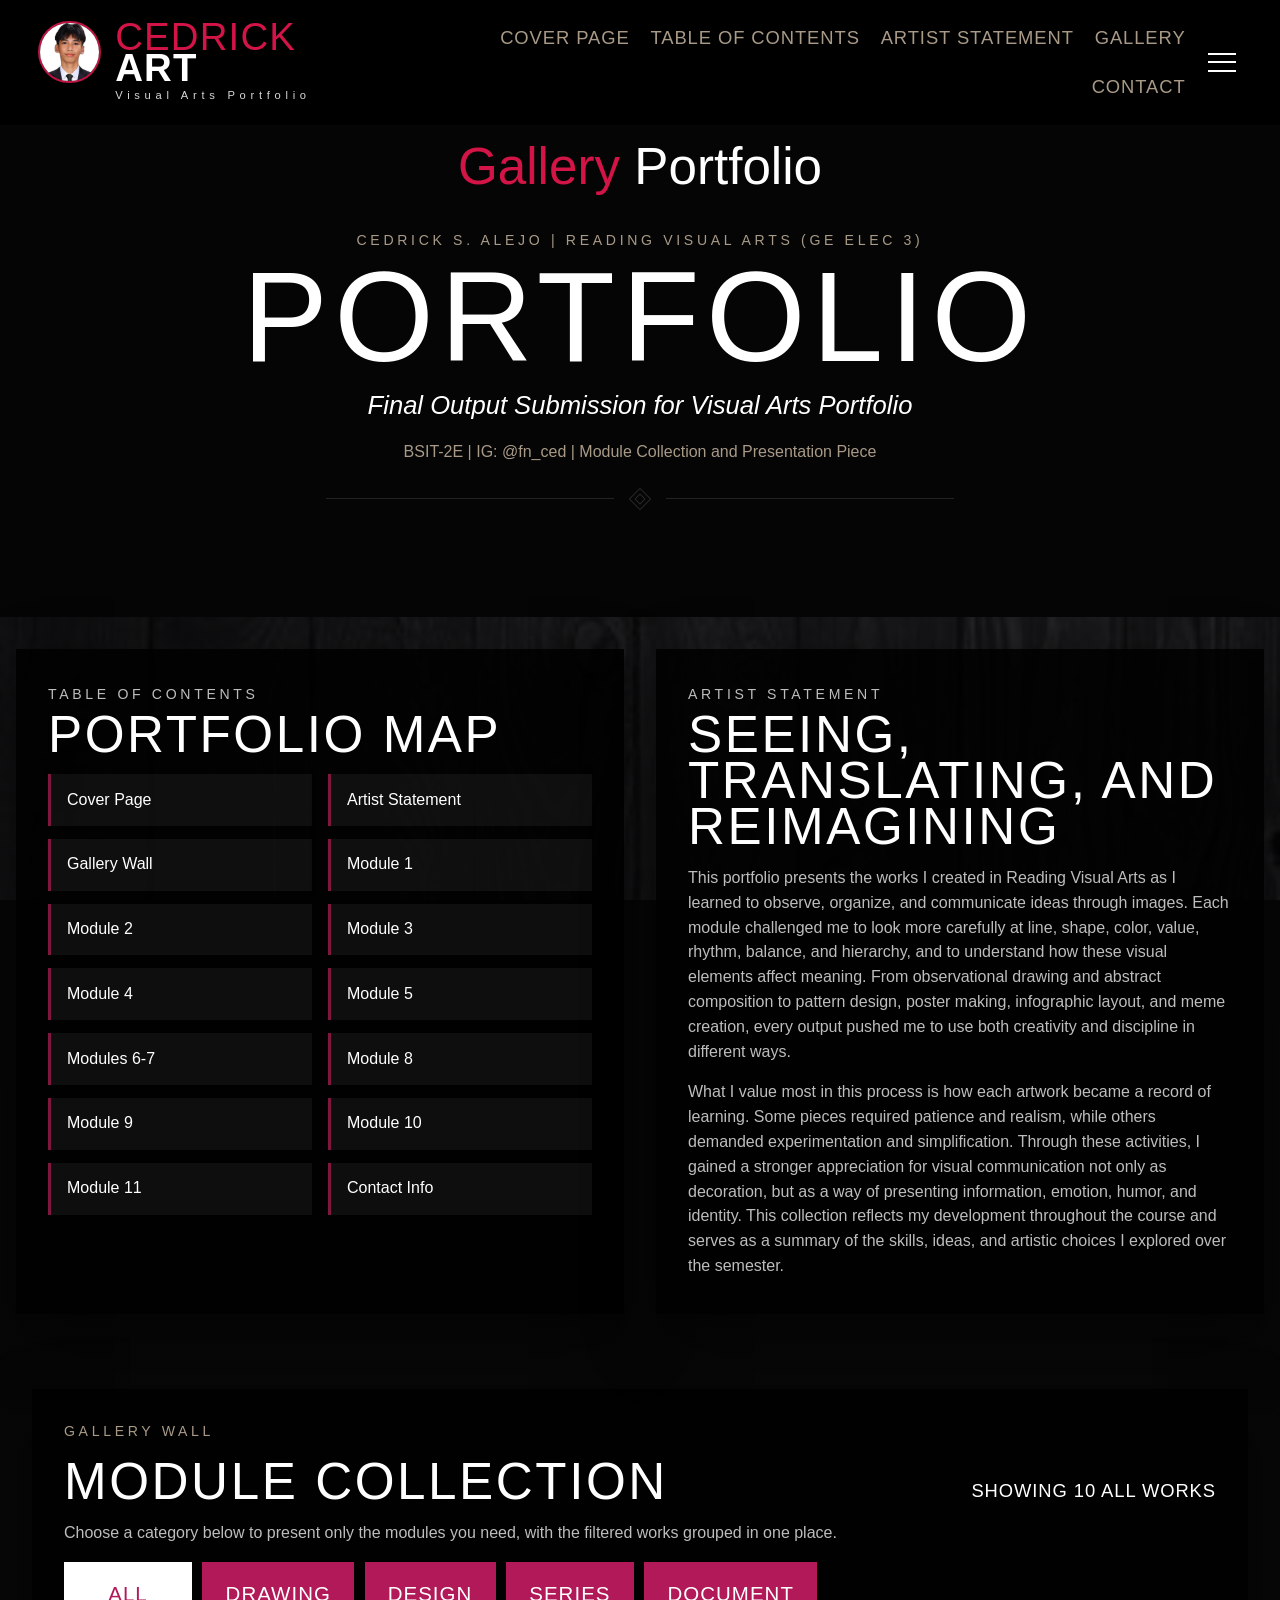
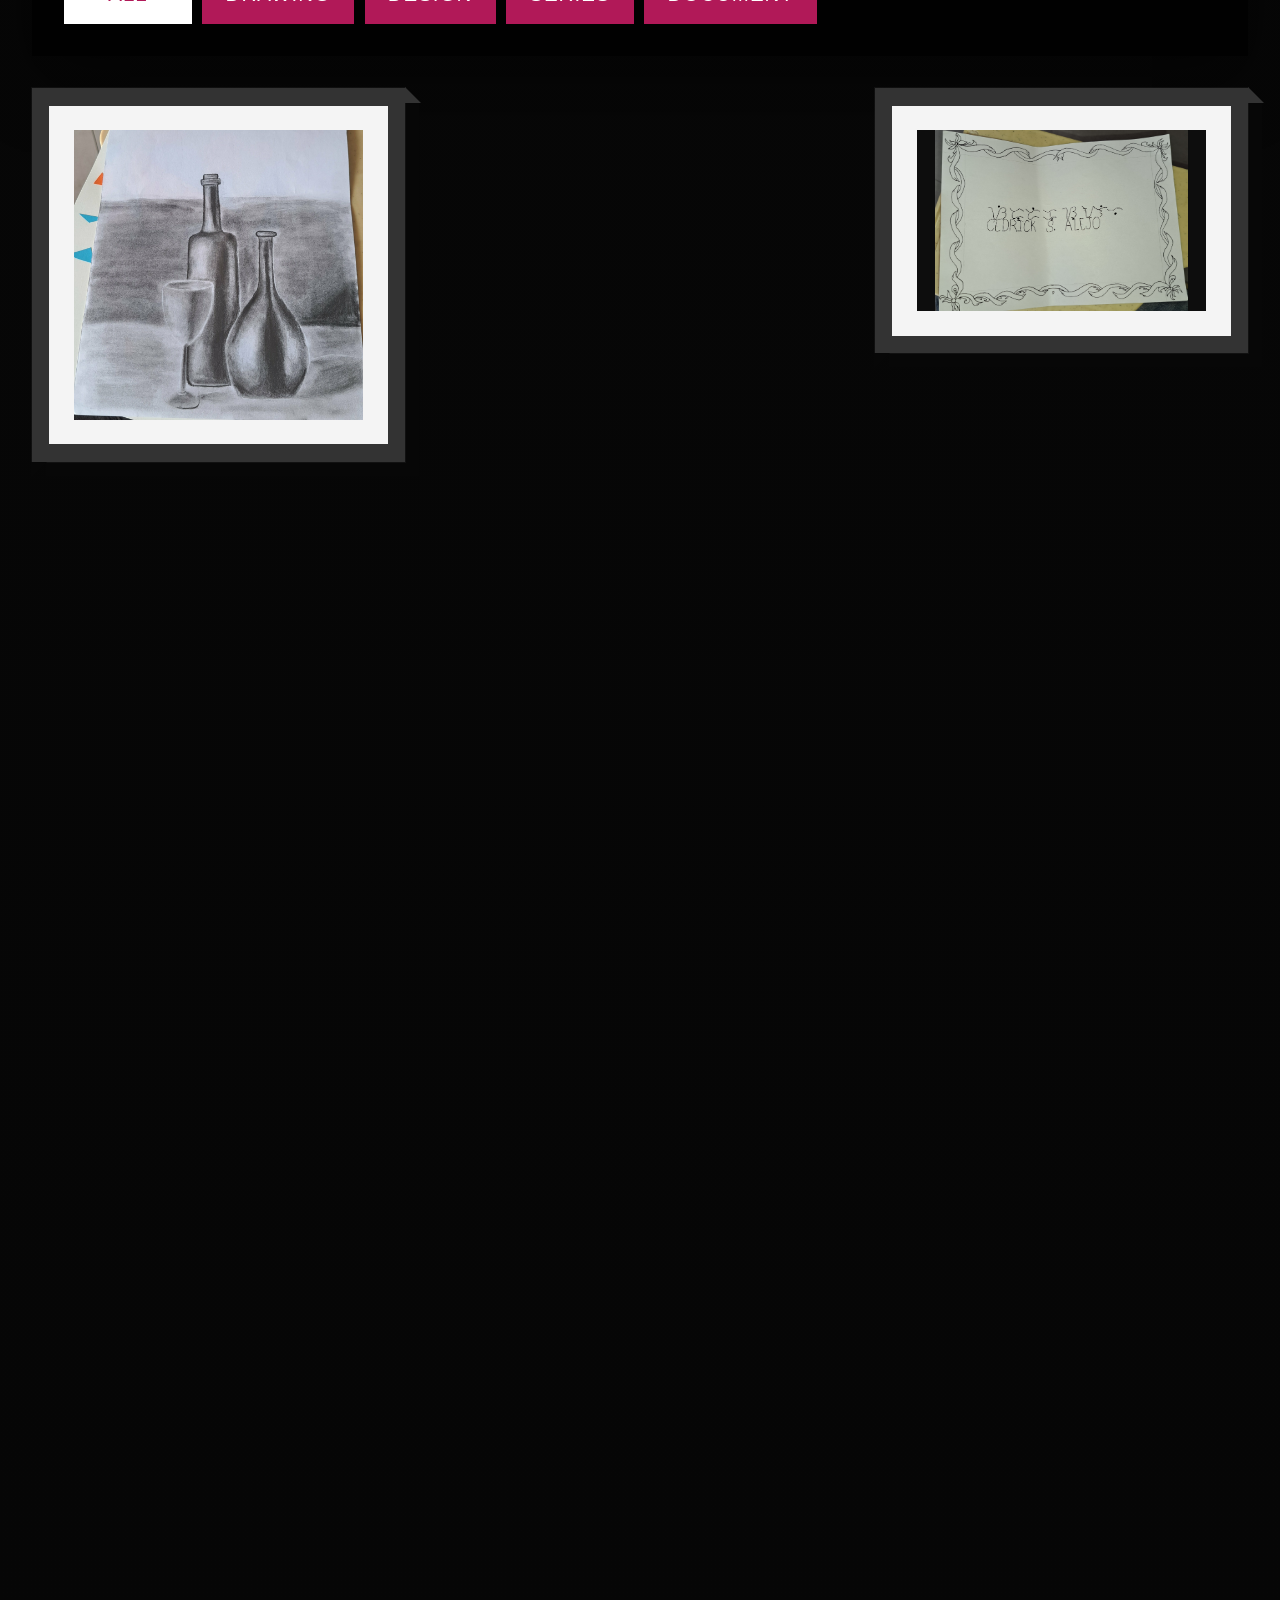
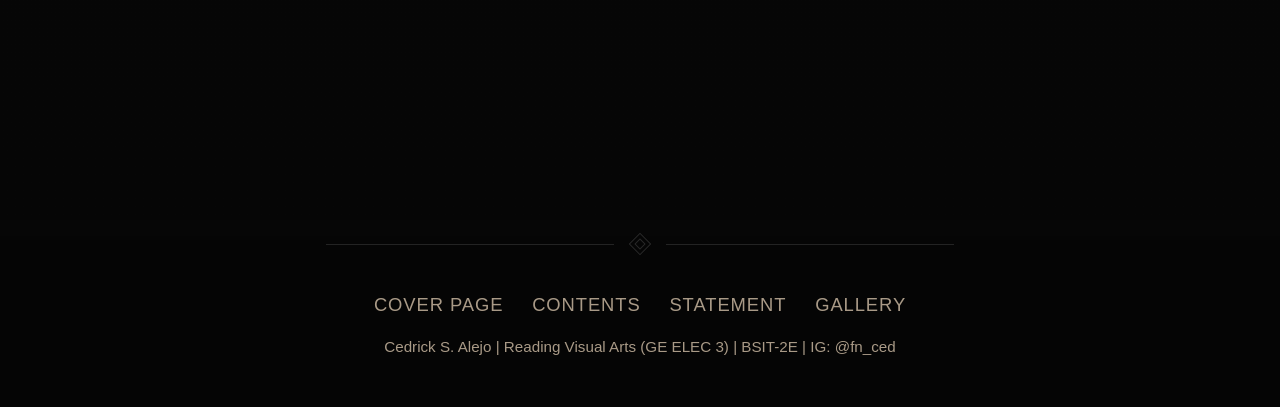
<file: index.html>
<!DOCTYPE html>
<html lang="en">
<head>
  <meta charset="UTF-8">
  <meta name="viewport" content="width=device-width, initial-scale=1.0">
  <meta name="description" content="Visual Arts Portfolio by Cedrick S. Alejo for Reading Visual Arts (GE ELEC 3).">
  <meta name="theme-color" content="#050505">
  <title>Cedrick S. Alejo | Visual Arts Portfolio</title>
  <script>
    document.documentElement.classList.add("js");
  </script>
  <link rel="stylesheet" href="styles.css">
</head>
<body>
  <header class="site-header">
    <a class="brand" href="#cover" aria-label="Go to portfolio cover">
      <img class="brand-mark" src="pfp.png" alt="">
      <span class="brand-text">
        <strong><span>Cedrick</span> ART</strong>
        <small>Visual Arts Portfolio</small>
      </span>
    </a>

    <div class="header-tools">
      <nav class="top-nav" aria-label="Portfolio navigation">
        <a href="#cover">Cover Page</a>
        <a href="#contents">Table of Contents</a>
        <a href="#statement">Artist Statement</a>
        <a href="#gallery">Gallery</a>
        <a href="#contact">Contact</a>
      </nav>

      <button class="menu-toggle" type="button" aria-expanded="false" aria-controls="siteMenu" aria-label="Open site menu">
        <span></span>
        <span></span>
        <span></span>
      </button>
    </div>
  </header>

  <aside class="menu-drawer" id="siteMenu" hidden>
    <div class="menu-panel">
      <p class="menu-label">Portfolio Menu</p>
      <h2>Quick Access</h2>

      <nav class="menu-links" aria-label="Expanded navigation">
        <a href="#cover">Cover Page</a>
        <a href="#contents">Table of Contents</a>
        <a href="#statement">Artist Statement</a>
        <a href="#gallery">Gallery Wall</a>
        <a href="#contact">Contact Info</a>
        <a href="artwork.html?art=module-1">Module 1</a>
        <a href="artwork.html?art=module-2">Module 2</a>
        <a href="artwork.html?art=module-3">Module 3</a>
        <a href="artwork.html?art=module-4">Module 4</a>
        <a href="artwork.html?art=module-5">Module 5</a>
        <a href="artwork.html?art=module-6-7">Modules 6-7</a>
        <a href="artwork.html?art=module-8">Module 8</a>
        <a href="artwork.html?art=module-9">Module 9</a>
        <a href="artwork.html?art=module-10">Module 10</a>
        <a href="artwork.html?art=module-11">Module 11</a>
      </nav>

      <div class="menu-meta">
        <p><span>Artist</span> Cedrick S. Alejo</p>
        <p><span>Course</span> Reading Visual Arts (GE ELEC 3)</p>
        <p><span>Section</span> BSIT-2E</p>
        <p><span>Contact</span> IG: @fn_ced</p>
      </div>
    </div>
  </aside>

  <main>
    <section class="hero" id="cover">
      <div class="hero-inner">
        <p class="hero-tag"><span>Gallery</span> Portfolio</p>
        <p class="hero-kicker">Cedrick S. Alejo | Reading Visual Arts (GE ELEC 3)</p>
        <h1>PORTFOLIO</h1>
        <p class="hero-subtitle">Final Output Submission for Visual Arts Portfolio</p>
        <p class="hero-meta">BSIT-2E | IG: @fn_ced | Module Collection and Presentation Piece</p>

        <div class="section-divider" aria-hidden="true">
          <span></span>
        </div>
      </div>
    </section>

    <section class="info-section">
      <div class="info-grid">
        <article class="info-panel reveal" id="contents">
          <p class="panel-kicker">Table of Contents</p>
          <h2>Portfolio Map</h2>
          <div class="toc-list">
            <a href="#cover">Cover Page</a>
            <a href="#statement">Artist Statement</a>
            <a href="#gallery">Gallery Wall</a>
            <a href="artwork.html?art=module-1">Module 1</a>
            <a href="artwork.html?art=module-2">Module 2</a>
            <a href="artwork.html?art=module-3">Module 3</a>
            <a href="artwork.html?art=module-4">Module 4</a>
            <a href="artwork.html?art=module-5">Module 5</a>
            <a href="artwork.html?art=module-6-7">Modules 6-7</a>
            <a href="artwork.html?art=module-8">Module 8</a>
            <a href="artwork.html?art=module-9">Module 9</a>
            <a href="artwork.html?art=module-10">Module 10</a>
            <a href="artwork.html?art=module-11">Module 11</a>
            <a href="#contact">Contact Info</a>
          </div>
        </article>

        <article class="info-panel reveal" id="statement">
          <p class="panel-kicker">Artist Statement</p>
          <h2>Seeing, Translating, and Reimagining</h2>
          <p>
            This portfolio presents the works I created in Reading Visual Arts as I learned to observe,
            organize, and communicate ideas through images. Each module challenged me to look more carefully
            at line, shape, color, value, rhythm, balance, and hierarchy, and to understand how these visual
            elements affect meaning. From observational drawing and abstract composition to pattern design,
            poster making, infographic layout, and meme creation, every output pushed me to use both creativity
            and discipline in different ways.
          </p>
          <p>
            What I value most in this process is how each artwork became a record of learning. Some pieces
            required patience and realism, while others demanded experimentation and simplification. Through
            these activities, I gained a stronger appreciation for visual communication not only as decoration,
            but as a way of presenting information, emotion, humor, and identity. This collection reflects my
            development throughout the course and serves as a summary of the skills, ideas, and artistic choices
            I explored over the semester.
          </p>
        </article>
      </div>
    </section>

    <section class="gallery-stage" id="gallery">
      <div class="gallery-heading reveal">
        <p class="panel-kicker">Gallery Wall</p>
        <div class="gallery-heading__top">
          <h2>Module Collection</h2>
          <p class="gallery-status" id="filterStatus" aria-live="polite">Showing all 10 works</p>
        </div>
        <p class="gallery-copy">
          Choose a category below to present only the modules you need, with the filtered works grouped in one place.
        </p>

        <div class="filter-bar" aria-label="Gallery filters">
          <button class="filter-button is-active" type="button" data-filter="all" aria-pressed="true">All</button>
          <button class="filter-button" type="button" data-filter="drawing" aria-pressed="false">Drawing</button>
          <button class="filter-button" type="button" data-filter="design" aria-pressed="false">Design</button>
          <button class="filter-button" type="button" data-filter="series" aria-pressed="false">Series</button>
          <button class="filter-button" type="button" data-filter="document" aria-pressed="false">Document</button>
        </div>
      </div>

      <div class="gallery-masonry">
        <article class="art-card reveal" id="module-2" data-category="drawing">
          <a class="art-frame" href="artwork.html?art=module-2" aria-label="Open Module 2 full artwork page">
            <span class="art-frame__mat">
              <span class="art-window art-window--square">
                <img src="MODULE%202.jpg" alt="Observational drawing of bottles and glassware." loading="lazy">
                <span class="art-overlay">
                  <span class="art-overlay__side">
                    <span class="hover-icon" aria-hidden="true"></span>
                    <span class="art-overlay__count">2</span>
                  </span>
                  <span class="art-overlay__divider" aria-hidden="true"></span>
                  <span class="art-overlay__copy">
                    <strong>Observational Drawing</strong>
                    <small>Still life study</small>
                  </span>
                </span>
              </span>
            </span>
          </a>
        </article>

        <article class="art-card reveal" id="module-1" data-category="design">
          <a class="art-frame" href="artwork.html?art=module-1" aria-label="Open Module 1 full artwork page">
            <span class="art-frame__mat">
              <span class="art-window art-window--square">
                <img src="MODULE%201.jpg" alt="Digital visual world collage artwork." loading="lazy">
                <span class="art-overlay">
                  <span class="art-overlay__side">
                    <span class="hover-icon" aria-hidden="true"></span>
                    <span class="art-overlay__count">1</span>
                  </span>
                  <span class="art-overlay__divider" aria-hidden="true"></span>
                  <span class="art-overlay__copy">
                    <strong>Digital Visual World Collage</strong>
                    <small>Collage study</small>
                  </span>
                </span>
              </span>
            </span>
          </a>
        </article>

        <article class="art-card reveal" id="module-10" data-category="design">
          <a class="art-frame" href="artwork.html?art=module-10" aria-label="Open Module 10 full artwork page">
            <span class="art-frame__mat">
              <span class="art-window art-window--poster">
                <img src="MODULE%2010.png" alt="Infographic explaining how search engines work." loading="lazy">
                <span class="art-overlay">
                  <span class="art-overlay__side">
                    <span class="hover-icon" aria-hidden="true"></span>
                    <span class="art-overlay__count">10</span>
                  </span>
                  <span class="art-overlay__divider" aria-hidden="true"></span>
                  <span class="art-overlay__copy">
                    <strong>Infographic</strong>
                    <small>IT topic presentation</small>
                  </span>
                </span>
              </span>
            </span>
          </a>
        </article>

        <article class="art-card reveal" id="module-4" data-category="series">
          <a class="art-frame" href="artwork.html?art=module-4" aria-label="Open Module 4 full artwork page">
            <span class="art-frame__mat">
              <span class="art-window art-window--portrait">
                <img src="MODULE%204.jpg" alt="Transformation series artwork." loading="lazy">
                <span class="art-overlay">
                  <span class="art-overlay__side">
                    <span class="hover-icon" aria-hidden="true"></span>
                    <span class="art-overlay__count">4</span>
                  </span>
                  <span class="art-overlay__divider" aria-hidden="true"></span>
                  <span class="art-overlay__copy">
                    <strong>Transformation Series</strong>
                    <small>Three versions of one subject</small>
                  </span>
                </span>
              </span>
            </span>
          </a>
        </article>

        <article class="art-card reveal" id="module-3" data-category="drawing">
          <a class="art-frame" href="artwork.html?art=module-3" aria-label="Open Module 3 full artwork page">
            <span class="art-frame__mat">
              <span class="art-window art-window--tall">
                <img src="MODULE%203.jpg" alt="Abstract composition artwork." loading="lazy">
                <span class="art-overlay">
                  <span class="art-overlay__side">
                    <span class="hover-icon" aria-hidden="true"></span>
                    <span class="art-overlay__count">3</span>
                  </span>
                  <span class="art-overlay__divider" aria-hidden="true"></span>
                  <span class="art-overlay__copy">
                    <strong>Abstract Composition</strong>
                    <small>Movement through shape</small>
                  </span>
                </span>
              </span>
            </span>
          </a>
        </article>

        <article class="art-card reveal" id="module-6-7" data-category="drawing">
          <a class="art-frame" href="artwork.html?art=module-6-7" aria-label="Open Modules 6-7 full artwork page">
            <span class="art-frame__mat">
              <span class="art-window art-window--poster">
                <img src="MODULE%206-7.jpg" alt="Drawing or painting artwork of stacked dice." loading="lazy">
                <span class="art-overlay">
                  <span class="art-overlay__side">
                    <span class="hover-icon" aria-hidden="true"></span>
                    <span class="art-overlay__count">6-7</span>
                  </span>
                  <span class="art-overlay__divider" aria-hidden="true"></span>
                  <span class="art-overlay__copy">
                    <strong>Drawing or Painting Artwork</strong>
                    <small>Value and form study</small>
                  </span>
                </span>
              </span>
            </span>
          </a>
        </article>

        <article class="art-card reveal" id="module-5" data-category="design">
          <a class="art-frame" href="artwork.html?art=module-5" aria-label="Open Module 5 full artwork page">
            <span class="art-frame__mat">
              <span class="art-window art-window--wide">
                <img src="MODULE%205.jpg" alt="Filipino-inspired pattern design artwork." loading="lazy">
                <span class="art-overlay">
                  <span class="art-overlay__side">
                    <span class="hover-icon" aria-hidden="true"></span>
                    <span class="art-overlay__count">5</span>
                  </span>
                  <span class="art-overlay__divider" aria-hidden="true"></span>
                  <span class="art-overlay__copy">
                    <strong>Filipino-Inspired Pattern Design</strong>
                    <small>Rhythm and repetition</small>
                  </span>
                </span>
              </span>
            </span>
          </a>
        </article>

        <article class="art-card reveal" id="module-8" data-category="design">
          <a class="art-frame" href="artwork.html?art=module-8" aria-label="Open Module 8 full artwork page">
            <span class="art-frame__mat">
              <span class="art-window art-window--square">
                <img src="MODULE%208.png" alt="Digital poster artwork." loading="lazy">
                <span class="art-overlay">
                  <span class="art-overlay__side">
                    <span class="hover-icon" aria-hidden="true"></span>
                    <span class="art-overlay__count">8</span>
                  </span>
                  <span class="art-overlay__divider" aria-hidden="true"></span>
                  <span class="art-overlay__copy">
                    <strong>Digital Poster</strong>
                    <small>Advocacy poster</small>
                  </span>
                </span>
              </span>
            </span>
          </a>
        </article>

        <article class="art-card reveal" id="module-9" data-category="document">
          <a class="art-frame" href="artwork.html?art=module-9" aria-label="Open Module 9 full artwork page">
            <span class="art-frame__mat">
              <span class="art-window art-window--document">
                <span class="document-preview">
                  <span class="document-preview__tag">PDF</span>
                  <strong>Photo Narrative Series</strong>
                  <small>Open the full document view</small>
                </span>
                <span class="art-overlay">
                  <span class="art-overlay__side">
                    <span class="hover-icon" aria-hidden="true"></span>
                    <span class="art-overlay__count">9</span>
                  </span>
                  <span class="art-overlay__divider" aria-hidden="true"></span>
                  <span class="art-overlay__copy">
                    <strong>Photo Narrative Series</strong>
                    <small>PDF sequence</small>
                  </span>
                </span>
              </span>
            </span>
          </a>
        </article>

        <article class="art-card reveal" id="module-11" data-category="design">
          <a class="art-frame" href="artwork.html?art=module-11" aria-label="Open Module 11 full artwork page">
            <span class="art-frame__mat">
              <span class="art-window art-window--square">
                <img src="MODULE%2011.jpg" alt="Meme series creation artwork." loading="lazy">
                <span class="art-overlay">
                  <span class="art-overlay__side">
                    <span class="hover-icon" aria-hidden="true"></span>
                    <span class="art-overlay__count">11</span>
                  </span>
                  <span class="art-overlay__divider" aria-hidden="true"></span>
                  <span class="art-overlay__copy">
                    <strong>Meme Series Creation</strong>
                    <small>Humor and communication</small>
                  </span>
                </span>
              </span>
            </span>
          </a>
        </article>
      </div>
    </section>

  </main>

  <footer class="site-footer" id="contact">
    <div class="section-divider" aria-hidden="true">
      <span></span>
    </div>

    <nav class="footer-nav" aria-label="Footer links">
      <a href="#cover">Cover Page</a>
      <a href="#contents">Contents</a>
      <a href="#statement">Statement</a>
      <a href="#gallery">Gallery</a>
    </nav>

    <p class="footer-copy">
      Cedrick S. Alejo | Reading Visual Arts (GE ELEC 3) | BSIT-2E | IG: @fn_ced
    </p>
  </footer>

  <script src="script.js"></script>
</body>
</html>
</file>
<file: styles.css>
:root {
  --bg: #050505;
  --bg-soft: #0f0f0f;
  --panel: rgba(0, 0, 0, 0.88);
  --text: #ffffff;
  --muted: #a99a87;
  --muted-soft: rgba(255, 255, 255, 0.74);
  --accent: #b11958;
  --accent-dark: #8f1246;
  --frame: #333333;
  --frame-shadow: #070707;
  --mat: #f4f4f4;
  --window: #0d0d0d;
  --line: rgba(255, 255, 255, 0.1);
  --font-display: "Agency FB", "Arial Narrow", "Franklin Gothic Medium", sans-serif;
  --font-body: "Trebuchet MS", "Segoe UI", Tahoma, sans-serif;
  --shadow-heavy: 0 26px 64px rgba(0, 0, 0, 0.45);
}

*,
*::before,
*::after {
  box-sizing: border-box;
}

html {
  scroll-behavior: smooth;
}

body {
  margin: 0;
  min-height: 100vh;
  color: var(--text);
  font-family: var(--font-body);
  line-height: 1.55;
  overflow-x: hidden;
  background:
    linear-gradient(rgba(5, 5, 5, 0.7), rgba(5, 5, 5, 0.84)),
    url("bg.jpg") center top / cover fixed,
    #0b0b0b;
}

body.menu-open {
  overflow: hidden;
}

body.artwork-page {
  background:
    linear-gradient(rgba(5, 5, 5, 0.84), rgba(5, 5, 5, 0.92)),
    url("bg.jpg") center / cover fixed,
    #050505;
}

img {
  display: block;
  max-width: 100%;
}

a {
  color: inherit;
  text-decoration: none;
}

button {
  font: inherit;
}

[hidden] {
  display: none !important;
}

section[id],
article[id],
footer[id] {
  scroll-margin-top: 6rem;
}

.site-header {
  position: fixed;
  top: 0;
  left: 0;
  z-index: 1200;
  display: flex;
  align-items: center;
  justify-content: space-between;
  gap: 1rem;
  width: 100%;
  padding: 1.3rem 2.75rem 1.3rem 2.4rem;
  background: rgba(0, 0, 0, 0.9);
  backdrop-filter: blur(8px);
}

.brand {
  display: inline-flex;
  align-items: flex-start;
  gap: 0.9rem;
}

.brand-mark {
  width: 3.9rem;
  height: 3.9rem;
  flex: none;
  border-radius: 50%;
  object-fit: cover;
  object-position: center 18%;
  border: 2px solid rgba(210, 20, 70, 0.9);
  background: #141414;
}

.brand-text {
  display: grid;
  align-content: start;
  padding-top: 0.1rem;
}

.brand-text strong,
.top-nav a,
.menu-panel h2,
.hero h1,
.filter-button,
.info-panel h2,
.art-overlay__copy strong,
.art-overlay__count,
.footer-nav a,
.artwork-panel h1,
.artwork-step,
.artwork-actions a,
.viewer-link {
  font-family: var(--font-display);
  text-transform: uppercase;
}

.brand-text strong {
  display: block;
  font-size: clamp(2.4rem, 3vw, 3.8rem);
  line-height: 0.8;
  letter-spacing: 0.03em;
}

.brand-text strong span {
  color: #d21446;
  font-weight: 400;
}

.brand-text small {
  display: block;
  margin-top: 0.18rem;
  color: #d7d7d7;
  font-size: 0.7rem;
  letter-spacing: 0.42em;
}

.header-tools {
  display: flex;
  align-items: center;
  gap: 1.4rem;
}

.top-nav {
  display: flex;
  flex-wrap: wrap;
  justify-content: flex-end;
  gap: 1.3rem;
}

.top-nav a,
.footer-nav a {
  color: var(--muted);
  font-size: 1.15rem;
  letter-spacing: 0.05em;
  transition: color 0.25s ease;
}

.top-nav a:hover,
.top-nav a:focus-visible,
.footer-nav a:hover,
.footer-nav a:focus-visible {
  color: #ffffff;
}

.menu-toggle {
  display: inline-grid;
  gap: 0.42rem;
  padding: 0.2rem 0;
  border: 0;
  background: transparent;
  color: #ffffff;
  cursor: pointer;
}

.menu-toggle span {
  width: 1.75rem;
  height: 2px;
  background: #ffffff;
  transition: transform 0.25s ease, opacity 0.25s ease;
}

.menu-toggle[aria-expanded="true"] span:nth-child(1) {
  transform: translateY(7px) rotate(45deg);
}

.menu-toggle[aria-expanded="true"] span:nth-child(2) {
  opacity: 0;
}

.menu-toggle[aria-expanded="true"] span:nth-child(3) {
  transform: translateY(-7px) rotate(-45deg);
}

.menu-drawer {
  position: fixed;
  inset: 0;
  z-index: 1180;
  display: flex;
  justify-content: flex-end;
  background: rgba(0, 0, 0, 0.62);
  opacity: 0;
  transition: opacity 0.24s ease;
}

.menu-drawer.is-open {
  opacity: 1;
}

.menu-panel {
  width: min(28rem, 100%);
  height: 100%;
  overflow-y: auto;
  padding: 6rem 1.5rem 1.6rem;
  background:
    linear-gradient(rgba(5, 5, 5, 0.95), rgba(5, 5, 5, 0.98)),
    url("bg.jpg") center / cover;
  box-shadow: var(--shadow-heavy);
  transform: translateX(100%);
  transition: transform 0.28s ease;
}

.menu-drawer.is-open .menu-panel {
  transform: translateX(0);
}

.menu-label,
.panel-kicker,
.hero-kicker,
.artwork-label {
  margin: 0;
  color: var(--muted);
  font-size: 0.88rem;
  letter-spacing: 0.26em;
  text-transform: uppercase;
}

.menu-panel h2 {
  margin: 0.35rem 0 1.2rem;
  font-size: 3rem;
  letter-spacing: 0.04em;
}

.menu-links {
  display: grid;
  gap: 0.65rem;
}

.menu-links a,
.toc-list a,
.artwork-meta p {
  display: block;
  padding: 0.85rem 1rem;
  border-left: 3px solid rgba(214, 29, 100, 0.56);
  background: rgba(255, 255, 255, 0.05);
}

.menu-links a,
.toc-list a,
.artwork-actions a,
.artwork-step,
.filter-button {
  transition: background-color 0.24s ease, transform 0.24s ease, color 0.24s ease;
}

.menu-links a:hover,
.menu-links a:focus-visible,
.toc-list a:hover,
.toc-list a:focus-visible,
.artwork-actions a:hover,
.artwork-actions a:focus-visible,
.artwork-step:hover,
.artwork-step:focus-visible,
.filter-button:hover,
.filter-button:focus-visible {
  background: rgba(177, 25, 88, 0.24);
  transform: translateY(-2px);
}

.menu-meta {
  display: grid;
  gap: 0.8rem;
  margin-top: 1.4rem;
}

.menu-meta p,
.info-panel p,
.footer-copy,
.artwork-copy {
  margin: 0;
}

.menu-meta span,
.artwork-meta span {
  display: block;
  margin-bottom: 0.18rem;
  color: var(--muted);
  font-size: 0.74rem;
  letter-spacing: 0.16em;
  text-transform: uppercase;
}

.hero {
  padding: 9rem 1rem 4.5rem;
  background: #050505;
}

.hero-inner {
  width: min(1120px, 100%);
  margin: 0 auto;
  text-align: center;
}

.hero-tag {
  margin: 0 0 2.5rem;
  color: #ffffff;
  font-family: var(--font-display);
  font-size: clamp(2rem, 4vw, 3.7rem);
  line-height: 0.9;
}

.hero-tag span {
  color: #d21446;
}

.hero h1 {
  margin: 0.8rem 0 0;
  font-size: clamp(5rem, 10vw, 8rem);
  line-height: 0.82;
  font-weight: 400;
  letter-spacing: 0.05em;
}

.hero-subtitle {
  margin: 1rem auto 0;
  color: #ffffff;
  font-size: clamp(1.2rem, 2vw, 2rem);
  font-style: italic;
}

.hero-meta {
  margin: 0.9rem 0 0;
  color: var(--muted);
  font-size: 1rem;
}

.section-divider {
  display: flex;
  align-items: center;
  justify-content: center;
  margin: 1.65rem auto 2.4rem;
}

.section-divider::before,
.section-divider::after {
  content: "";
  width: min(18rem, 28vw);
  height: 1px;
  background: rgba(255, 255, 255, 0.12);
}

.section-divider span {
  position: relative;
  width: 1rem;
  height: 1rem;
  margin: 0 1.1rem;
  border: 1px solid rgba(255, 255, 255, 0.14);
  transform: rotate(45deg);
}

.section-divider span::before {
  content: "";
  position: absolute;
  inset: 0.16rem;
  border: 1px solid rgba(255, 255, 255, 0.14);
}

.filter-bar {
  display: flex;
  flex-wrap: wrap;
  justify-content: flex-start;
  gap: 0.65rem;
}

.filter-button {
  min-width: 8rem;
  padding: 1rem 1.45rem 0.92rem;
  border: 0;
  background: var(--accent);
  color: #ffffff;
  font-size: 1.28rem;
  letter-spacing: 0.05em;
  cursor: pointer;
}

.filter-button.is-active {
  background: #ffffff;
  color: var(--accent);
}

.info-section {
  padding: 2rem 1rem 2.8rem;
}

.info-grid {
  display: grid;
  grid-template-columns: repeat(2, minmax(0, 1fr));
  gap: 2rem;
  width: min(1540px, 100%);
  margin: 0 auto;
}

.info-panel,
.artwork-panel {
  background: rgba(0, 0, 0, 0.88);
  box-shadow: var(--shadow-heavy);
}

.info-panel {
  padding: 2.2rem 2rem;
}

.info-panel h2 {
  margin: 0.35rem 0 1rem;
  font-size: clamp(2.7rem, 4vw, 4rem);
  font-weight: 400;
  line-height: 0.9;
  letter-spacing: 0.05em;
}

.info-panel p {
  color: var(--muted-soft);
}

.info-panel p + p {
  margin-top: 1rem;
}

.toc-list {
  display: grid;
  grid-template-columns: repeat(2, minmax(0, 1fr));
  gap: 0.8rem 1rem;
}

.gallery-stage {
  width: min(1540px, calc(100% - 4rem));
  margin: 0 auto;
  padding: 1.9rem 0 4.8rem;
}

.gallery-heading {
  display: grid;
  gap: 1rem;
  margin-bottom: 2rem;
  padding: 2rem;
  background: rgba(0, 0, 0, 0.88);
  box-shadow: var(--shadow-heavy);
}

.gallery-heading__top {
  display: flex;
  align-items: flex-end;
  justify-content: space-between;
  gap: 1rem;
  flex-wrap: wrap;
}

.gallery-heading h2 {
  margin: 0;
  font-family: var(--font-display);
  font-size: clamp(2.7rem, 4vw, 4.2rem);
  font-weight: 400;
  line-height: 0.9;
  letter-spacing: 0.05em;
  text-transform: uppercase;
}

.gallery-status,
.gallery-copy {
  margin: 0;
}

.gallery-status {
  color: #ffffff;
  font-family: var(--font-display);
  font-size: 1.15rem;
  letter-spacing: 0.05em;
  text-transform: uppercase;
}

.gallery-copy {
  color: var(--muted-soft);
}

.gallery-masonry {
  column-count: 4;
  column-gap: 3rem;
}

.art-card {
  display: inline-block;
  width: 100%;
  margin: 0 0 3rem;
  break-inside: avoid;
}

.art-frame {
  position: relative;
  display: block;
  padding: 1.08rem;
  background: var(--frame);
  box-shadow: 0 0 0 1px rgba(255, 255, 255, 0.04), 14px 14px 0 var(--frame-shadow);
  cursor: pointer;
  transition: transform 0.28s ease, box-shadow 0.28s ease;
}

.art-frame::before,
.artwork-stage__frame::before {
  content: "";
  position: absolute;
  top: -1px;
  right: -16px;
  width: 0;
  height: 0;
  border-left: 16px solid var(--frame);
  border-top: 16px solid transparent;
}

.art-frame::after,
.artwork-stage__frame::after {
  content: "";
  position: absolute;
  bottom: -16px;
  left: -1px;
  width: 0;
  height: 0;
  border-top: 16px solid var(--frame-shadow);
  border-right: 16px solid transparent;
}

.art-frame__mat,
.artwork-stage__mat {
  display: block;
  padding: 1.55rem;
  background: var(--mat);
}

.art-window,
.artwork-stage__window {
  display: block;
  width: 100%;
  position: relative;
  overflow: hidden;
  background: var(--window);
  isolation: isolate;
}

.art-window img {
  width: 100%;
  height: 100%;
  object-fit: contain;
  object-position: center;
  transition: transform 0.3s ease, filter 0.3s ease;
}

.art-window--square {
  aspect-ratio: 1 / 1;
}

.art-window--portrait {
  aspect-ratio: 4 / 5;
}

.art-window--poster {
  aspect-ratio: 5 / 7;
}

.art-window--tall {
  aspect-ratio: 3 / 5;
}

.art-window--wide {
  aspect-ratio: 16 / 10;
}

.art-window--document {
  display: grid;
  place-items: center;
  aspect-ratio: 16 / 10;
  background:
    linear-gradient(rgba(0, 0, 0, 0.04), rgba(0, 0, 0, 0.12)),
    #dbd3c9;
}

.art-overlay {
  position: absolute;
  inset: 0;
  z-index: 2;
  display: flex;
  align-items: center;
  justify-content: center;
  gap: 1rem;
  padding: 1.5rem;
  background: rgba(0, 0, 0, 0.56);
  opacity: 0;
  pointer-events: none;
  transition: opacity 0.25s ease;
}

.art-frame:hover,
.art-frame.is-hovered,
.art-frame:focus-visible,
.art-frame:focus-within {
  transform: translateY(-5px);
  box-shadow: 0 0 0 1px rgba(255, 255, 255, 0.06), 18px 18px 0 var(--frame-shadow);
}

.art-frame:hover img,
.art-frame.is-hovered img,
.art-frame:focus-visible img,
.art-frame:focus-within img {
  transform: none;
  filter: brightness(0.32) saturate(0.72);
}

.art-frame:hover .art-overlay,
.art-frame.is-hovered .art-overlay,
.art-frame:focus-visible .art-overlay,
.art-frame:focus-within .art-overlay {
  opacity: 1;
}

.art-overlay__side {
  display: grid;
  justify-items: center;
  gap: 0.35rem;
  min-width: 2.4rem;
}

.hover-icon {
  width: 1.85rem;
  height: 1.35rem;
  background-image: url("data:image/svg+xml,%3Csvg xmlns='http://www.w3.org/2000/svg' viewBox='0 0 64 48'%3E%3Crect x='5' y='12' width='54' height='31' rx='2' fill='%23ffffff'/%3E%3Crect x='13' y='7' width='14' height='9' fill='%23ffffff'/%3E%3Crect x='19' y='17' width='26' height='20' rx='10' fill='%230f1722'/%3E%3Ccircle cx='32' cy='27' r='6' fill='%23f6c44c'/%3E%3Crect x='48' y='18' width='6' height='5' fill='%23d4dbe3'/%3E%3C/svg%3E");
  background-position: center;
  background-repeat: no-repeat;
  background-size: contain;
}

.art-overlay__count {
  color: #ffffff;
  font-size: 1.55rem;
  line-height: 1;
  letter-spacing: 0.03em;
}

.art-overlay__divider {
  width: 1px;
  height: 4.8rem;
  background: rgba(255, 255, 255, 0.32);
}

.art-overlay__copy {
  display: grid;
  gap: 0.2rem;
  min-width: 0;
  text-align: left;
}

.art-overlay__copy strong {
  font-size: clamp(1.45rem, 1.8vw, 2.2rem);
  font-weight: 400;
  line-height: 0.88;
  letter-spacing: 0.04em;
}

.art-overlay__copy small {
  color: #ffffff;
  font-size: 0.88rem;
  letter-spacing: 0.06em;
  text-transform: uppercase;
}

.document-preview {
  display: grid;
  gap: 0.75rem;
  align-content: center;
  justify-items: start;
  width: min(18rem, calc(100% - 2rem));
  padding: 1.4rem;
  background: rgba(255, 255, 255, 0.88);
  color: #141414;
  box-shadow: 0 12px 26px rgba(0, 0, 0, 0.16);
  transition: transform 0.3s ease, filter 0.3s ease;
}

.art-frame:hover .document-preview,
.art-frame.is-hovered .document-preview,
.art-frame:focus-visible .document-preview,
.art-frame:focus-within .document-preview {
  transform: scale(1.03);
  filter: brightness(0.42);
}

.document-preview__tag,
.viewer-link {
  display: inline-flex;
  align-items: center;
  justify-content: center;
  padding: 0.28rem 0.65rem;
  background: #141414;
  color: #ffffff;
  font-family: var(--font-display);
  font-size: 1rem;
  text-transform: uppercase;
}

.document-preview strong {
  font-family: var(--font-display);
  font-size: 2.2rem;
  font-weight: 400;
  line-height: 0.9;
  letter-spacing: 0.04em;
  text-transform: uppercase;
}

.document-preview small {
  color: #343434;
}

.site-footer {
  padding: 0 1rem 3rem;
  text-align: center;
  background: #050505;
}

.footer-nav {
  display: flex;
  flex-wrap: wrap;
  justify-content: center;
  gap: 1.8rem;
  margin-bottom: 1rem;
}

.footer-copy {
  color: var(--muted);
  font-size: 0.95rem;
}

.artwork-shell {
  display: grid;
  grid-template-columns: auto minmax(0, 1fr) minmax(18rem, 25rem) auto;
  gap: 1rem;
  align-items: center;
  width: min(1800px, calc(100% - 2rem));
  min-height: 100vh;
  margin: 0 auto;
  padding: 6.8rem 0 1.5rem;
}

.artwork-step {
  display: inline-flex;
  align-items: center;
  justify-content: center;
  min-width: 4.5rem;
  min-height: 4.5rem;
  padding: 1rem;
  border: 0;
  background: rgba(255, 255, 255, 0.08);
  color: #ffffff;
  font-size: 1.2rem;
  letter-spacing: 0.05em;
  cursor: pointer;
}

.artwork-stage {
  min-width: 0;
}

.artwork-stage__frame {
  position: relative;
  display: block;
  padding: 0.95rem;
  background: var(--frame);
  box-shadow: 0 0 0 1px rgba(255, 255, 255, 0.04), 14px 14px 0 var(--frame-shadow);
}

.artwork-stage__window {
  min-height: 78vh;
  display: grid;
  place-items: center;
  padding: 1rem;
  background: #050505;
}

.artwork-stage__window img,
.artwork-stage__window object {
  max-width: 100%;
  max-height: 78vh;
}

.artwork-stage__window img {
  width: auto;
  height: auto;
  object-fit: contain;
  object-position: center;
}

.artwork-stage__window object {
  width: 100%;
  height: 100%;
  min-height: 72vh;
  border: 0;
}

.artwork-panel {
  padding: 2rem 1.7rem;
}

.artwork-panel h1 {
  margin: 0.45rem 0 0.75rem;
  font-size: clamp(3rem, 4.4vw, 5rem);
  font-weight: 400;
  line-height: 0.88;
  letter-spacing: 0.05em;
}

.artwork-subtitle {
  margin: 0 0 1rem;
  color: #ffffff;
  font-size: 1.1rem;
  font-style: italic;
}

.artwork-copy {
  color: var(--muted-soft);
}

.artwork-meta {
  display: grid;
  gap: 0.85rem;
  margin-top: 1.5rem;
}

.artwork-meta strong {
  color: #ffffff;
  font-family: var(--font-display);
  font-size: 1.5rem;
  font-weight: 400;
  letter-spacing: 0.04em;
  text-transform: uppercase;
}

.artwork-actions {
  display: flex;
  flex-wrap: wrap;
  gap: 0.75rem;
  margin-top: 1.5rem;
}

@media (min-width: 1100px) {
  body.artwork-page {
    overflow: hidden;
  }

  .artwork-shell {
    grid-template-columns: 4.5rem minmax(0, 1fr) minmax(19rem, 22rem) 4.5rem;
    align-items: stretch;
    height: 100vh;
    padding: 6.8rem 1rem 1rem;
  }

  .artwork-stage,
  .artwork-panel {
    min-height: 0;
  }

  .artwork-stage__frame,
  .artwork-panel {
    height: 100%;
  }

  .artwork-step {
    align-self: center;
  }

  .artwork-stage__mat {
    height: 100%;
    padding: 1.25rem;
  }

  .artwork-stage__window {
    height: 100%;
    min-height: 0;
    display: flex;
    align-items: center;
    justify-content: center;
    padding: 0.75rem;
  }

  .artwork-stage__window img {
    max-width: 100%;
    max-height: calc(100vh - 14rem);
    width: auto;
    height: auto;
  }

  .artwork-stage__window object {
    width: 100%;
    height: calc(100vh - 14rem);
    max-height: calc(100vh - 14rem);
    min-height: 0;
  }

  .artwork-panel {
    display: grid;
    align-content: start;
    gap: 0.9rem;
    padding: 1.5rem 1.35rem;
    overflow-y: auto;
  }

  .artwork-panel h1 {
    margin: 0.35rem 0 0.3rem;
    font-size: clamp(2.5rem, 3.2vw, 4.4rem);
  }

  .artwork-subtitle,
  .artwork-copy,
  .artwork-meta,
  .artwork-actions {
    margin-top: 0;
  }

  .artwork-copy {
    font-size: 0.98rem;
  }

  .artwork-meta {
    gap: 0.65rem;
  }

  .artwork-meta p {
    padding: 0.8rem 0.9rem;
  }
}

.artwork-actions a {
  display: inline-flex;
  align-items: center;
  justify-content: center;
  min-width: 8.5rem;
  padding: 0.95rem 1.25rem;
  background: var(--accent);
  color: #ffffff;
  font-family: var(--font-display);
  font-size: 1.2rem;
  letter-spacing: 0.05em;
  text-transform: uppercase;
}

.artwork-fallback {
  display: grid;
  gap: 1rem;
  justify-items: center;
  padding: 2rem;
  text-align: center;
}

.artwork-fallback p {
  margin: 0;
  color: var(--muted-soft);
}

.reveal {
  opacity: 1;
  transform: none;
}

.js .reveal {
  opacity: 0;
  transform: translateY(26px);
  transition: opacity 0.72s ease, transform 0.72s ease;
}

.js .reveal.is-visible {
  opacity: 1;
  transform: translateY(0);
}

.menu-toggle:focus-visible,
.top-nav a:focus-visible,
.menu-links a:focus-visible,
.filter-button:focus-visible,
.art-frame:focus-visible,
.toc-list a:focus-visible,
.footer-nav a:focus-visible,
.artwork-actions a:focus-visible,
.artwork-step:focus-visible,
.viewer-link:focus-visible {
  outline: 2px solid rgba(255, 255, 255, 0.6);
  outline-offset: 3px;
}

@media (max-width: 1399.98px) {
  .gallery-masonry {
    column-count: 3;
  }

  .artwork-shell {
    grid-template-columns: auto minmax(0, 1fr) minmax(18rem, 22rem) auto;
  }
}

@media (max-width: 1099.98px) {
  .top-nav {
    display: none;
  }

  .info-grid,
  .artwork-shell {
    grid-template-columns: 1fr;
  }

  .artwork-shell {
    width: min(1200px, calc(100% - 1rem));
    padding-top: 6.5rem;
  }

  .artwork-step {
    min-width: 100%;
    min-height: 3.4rem;
  }

  .artwork-step--prev {
    order: 2;
  }

  .artwork-stage {
    order: 1;
  }

  .artwork-panel {
    order: 3;
  }

  .artwork-step--next {
    order: 4;
  }
}

@media (max-width: 991.98px) {
  .site-header {
    padding: 1rem 1.35rem;
  }

  .hero {
    padding-top: 8rem;
  }

  .gallery-masonry {
    column-count: 2;
    column-gap: 1.5rem;
  }

  .gallery-stage {
    width: calc(100% - 3rem);
    padding-top: 1.4rem;
  }

  .art-card {
    margin-bottom: 1.8rem;
  }
}

@media (max-width: 767.98px) {
  .brand-mark {
    width: 3rem;
    height: 3rem;
  }

  .brand-text strong {
    font-size: 2rem;
  }

  .brand-text small {
    font-size: 0.56rem;
    letter-spacing: 0.22em;
  }

  .hero {
    padding: 7.5rem 1rem 4rem;
  }

  .hero-tag {
    margin-bottom: 1.6rem;
  }

  .hero-meta {
    font-size: 0.92rem;
  }

  .section-divider::before,
  .section-divider::after {
    width: 22vw;
  }

  .filter-bar {
    gap: 0.55rem;
  }

  .filter-button {
    min-width: 6.8rem;
    padding: 0.9rem 1rem 0.82rem;
    font-size: 1.08rem;
  }

  .info-panel,
  .gallery-heading,
  .artwork-panel {
    padding: 1.5rem 1.2rem;
  }

  .toc-list {
    grid-template-columns: 1fr;
  }

  .gallery-stage {
    width: calc(100% - 2rem);
  }

  .gallery-heading__top {
    align-items: flex-start;
  }

  .gallery-masonry {
    column-count: 1;
    column-gap: 0;
  }

  .art-card {
    margin-bottom: 1.6rem;
  }

  .art-overlay {
    opacity: 1;
    align-items: flex-end;
    justify-content: flex-start;
    background: linear-gradient(0deg, rgba(0, 0, 0, 0.84), rgba(0, 0, 0, 0.12) 62%, rgba(0, 0, 0, 0));
  }

  .art-overlay__side,
  .art-overlay__divider {
    display: none;
  }

  .art-overlay__copy strong {
    font-size: 1.55rem;
  }

  .art-overlay__copy small {
    font-size: 0.82rem;
  }

  .artwork-stage__window {
    min-height: 22rem;
  }

  .artwork-stage__window object {
    min-height: 22rem;
  }
}

@media (prefers-reduced-motion: reduce) {
  html {
    scroll-behavior: auto;
  }

  *,
  *::before,
  *::after {
    animation: none !important;
    transition: none !important;
  }

  .js .reveal {
    opacity: 1;
    transform: none;
  }
}
</file>
